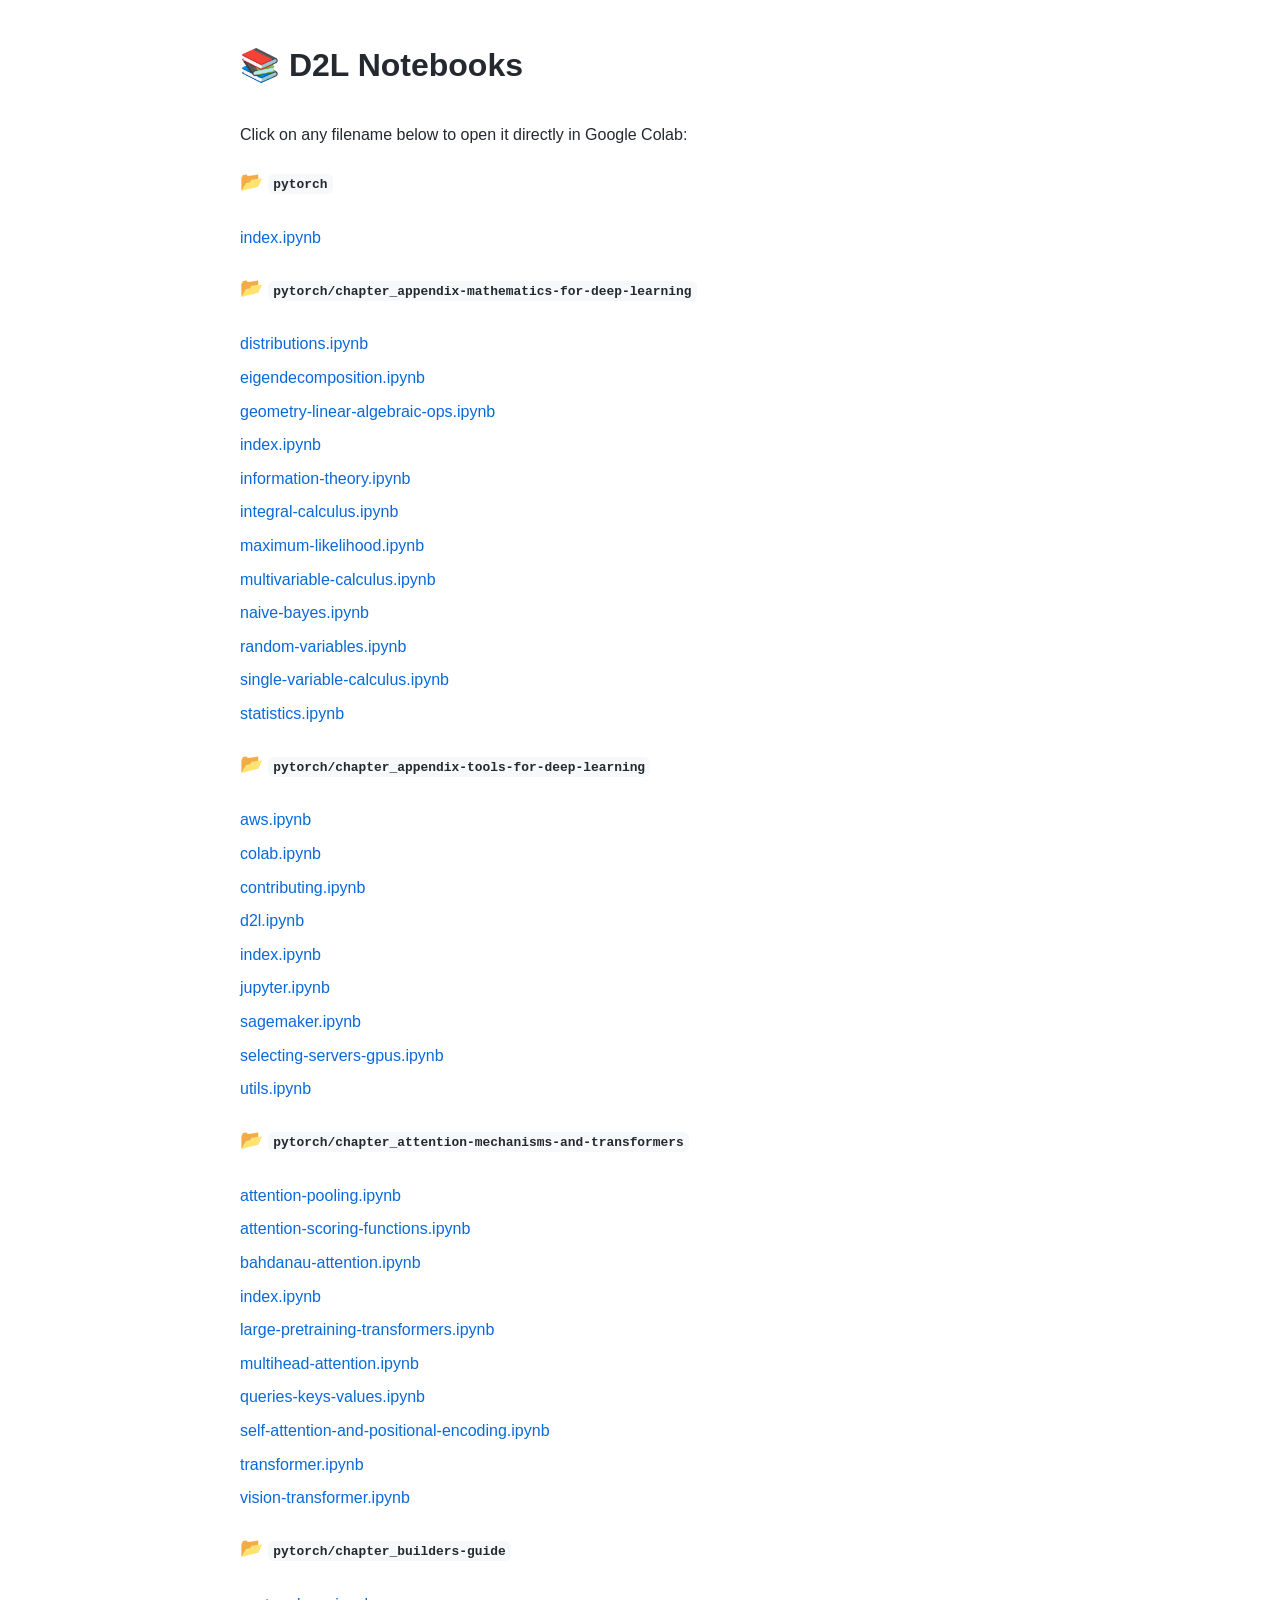
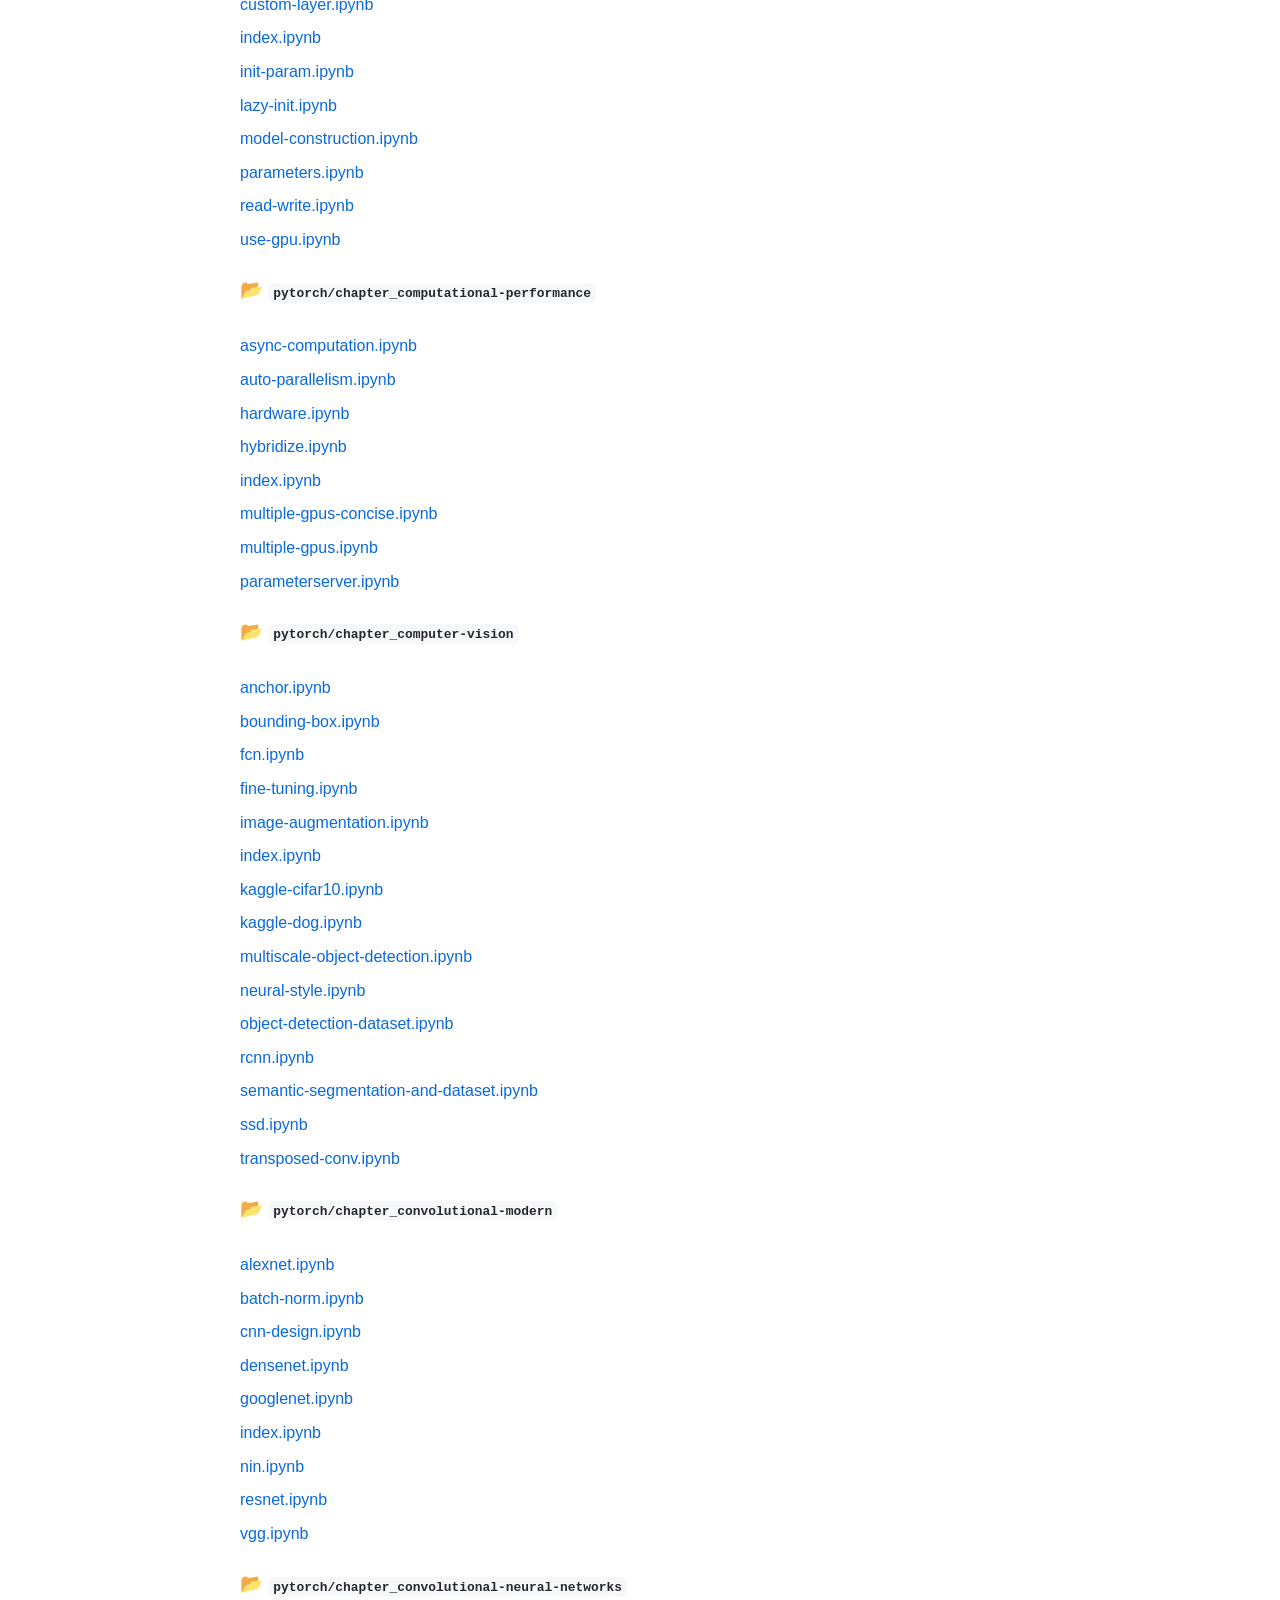
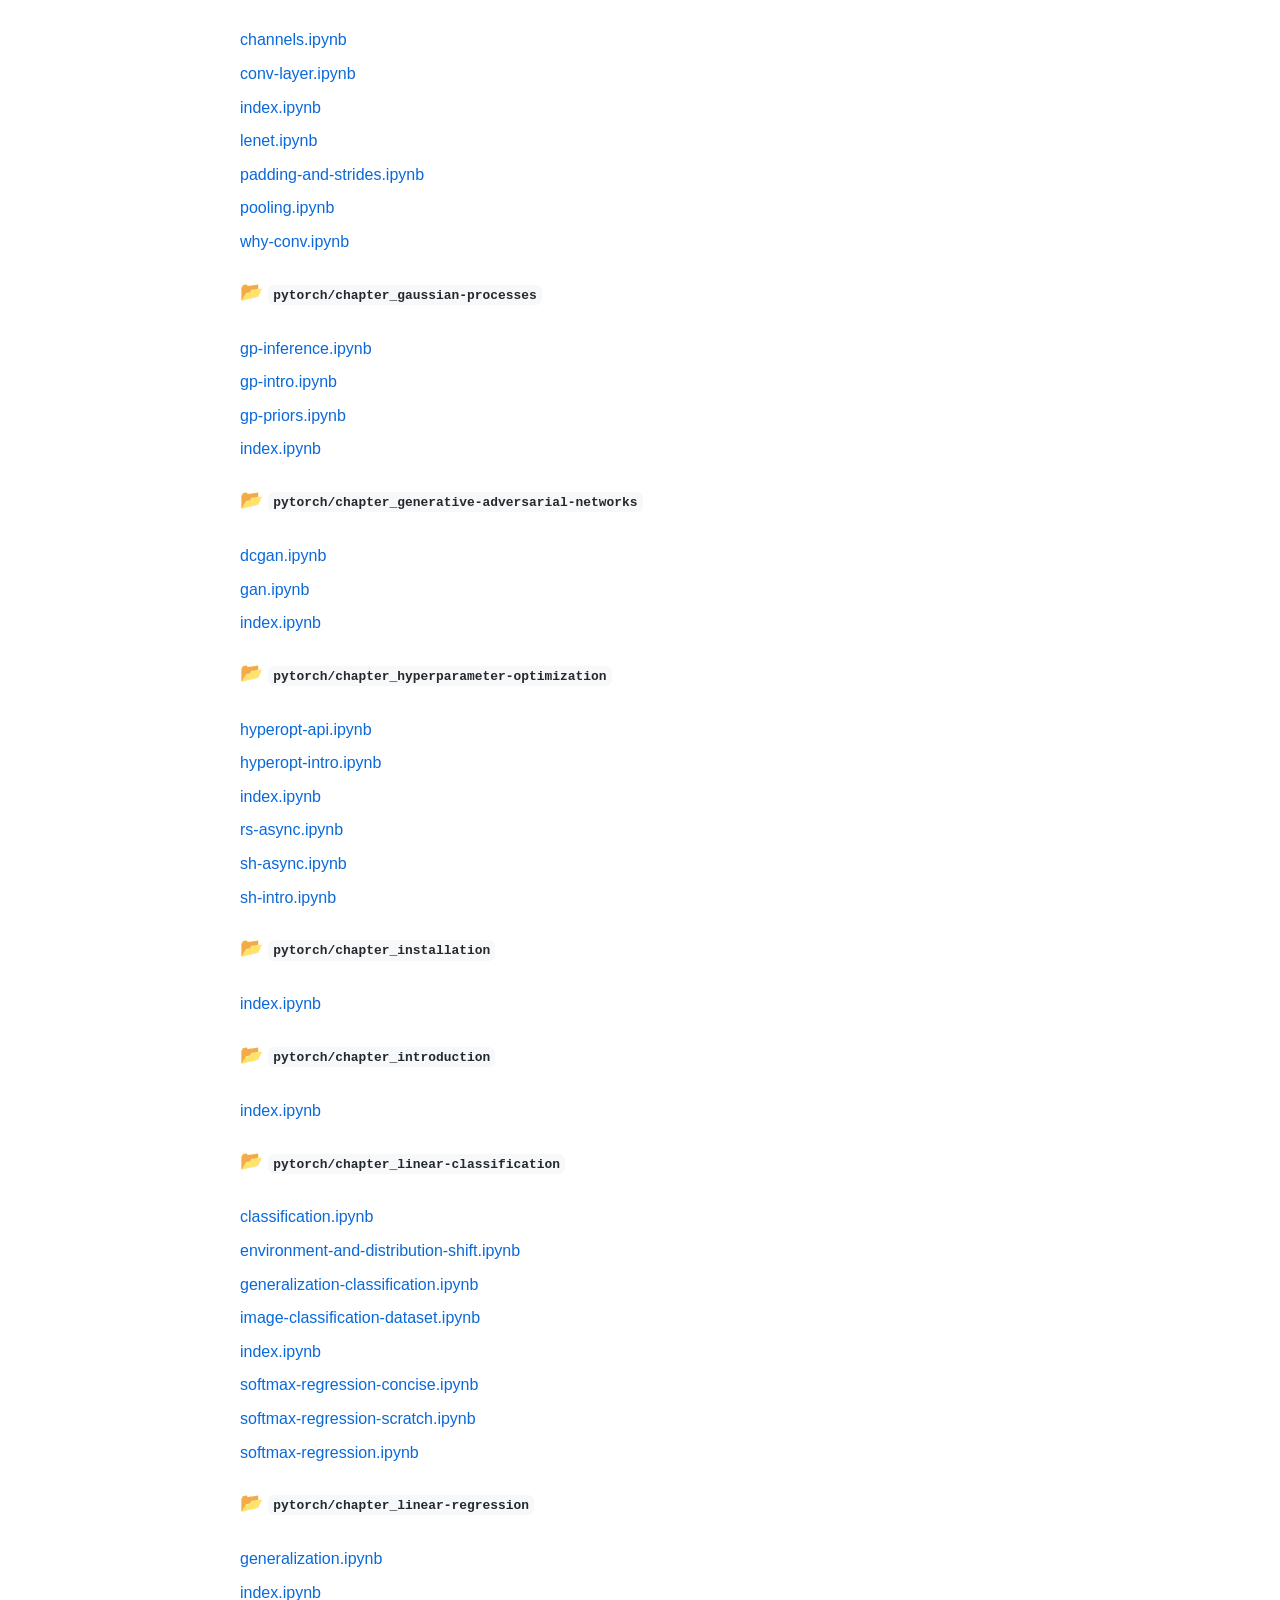
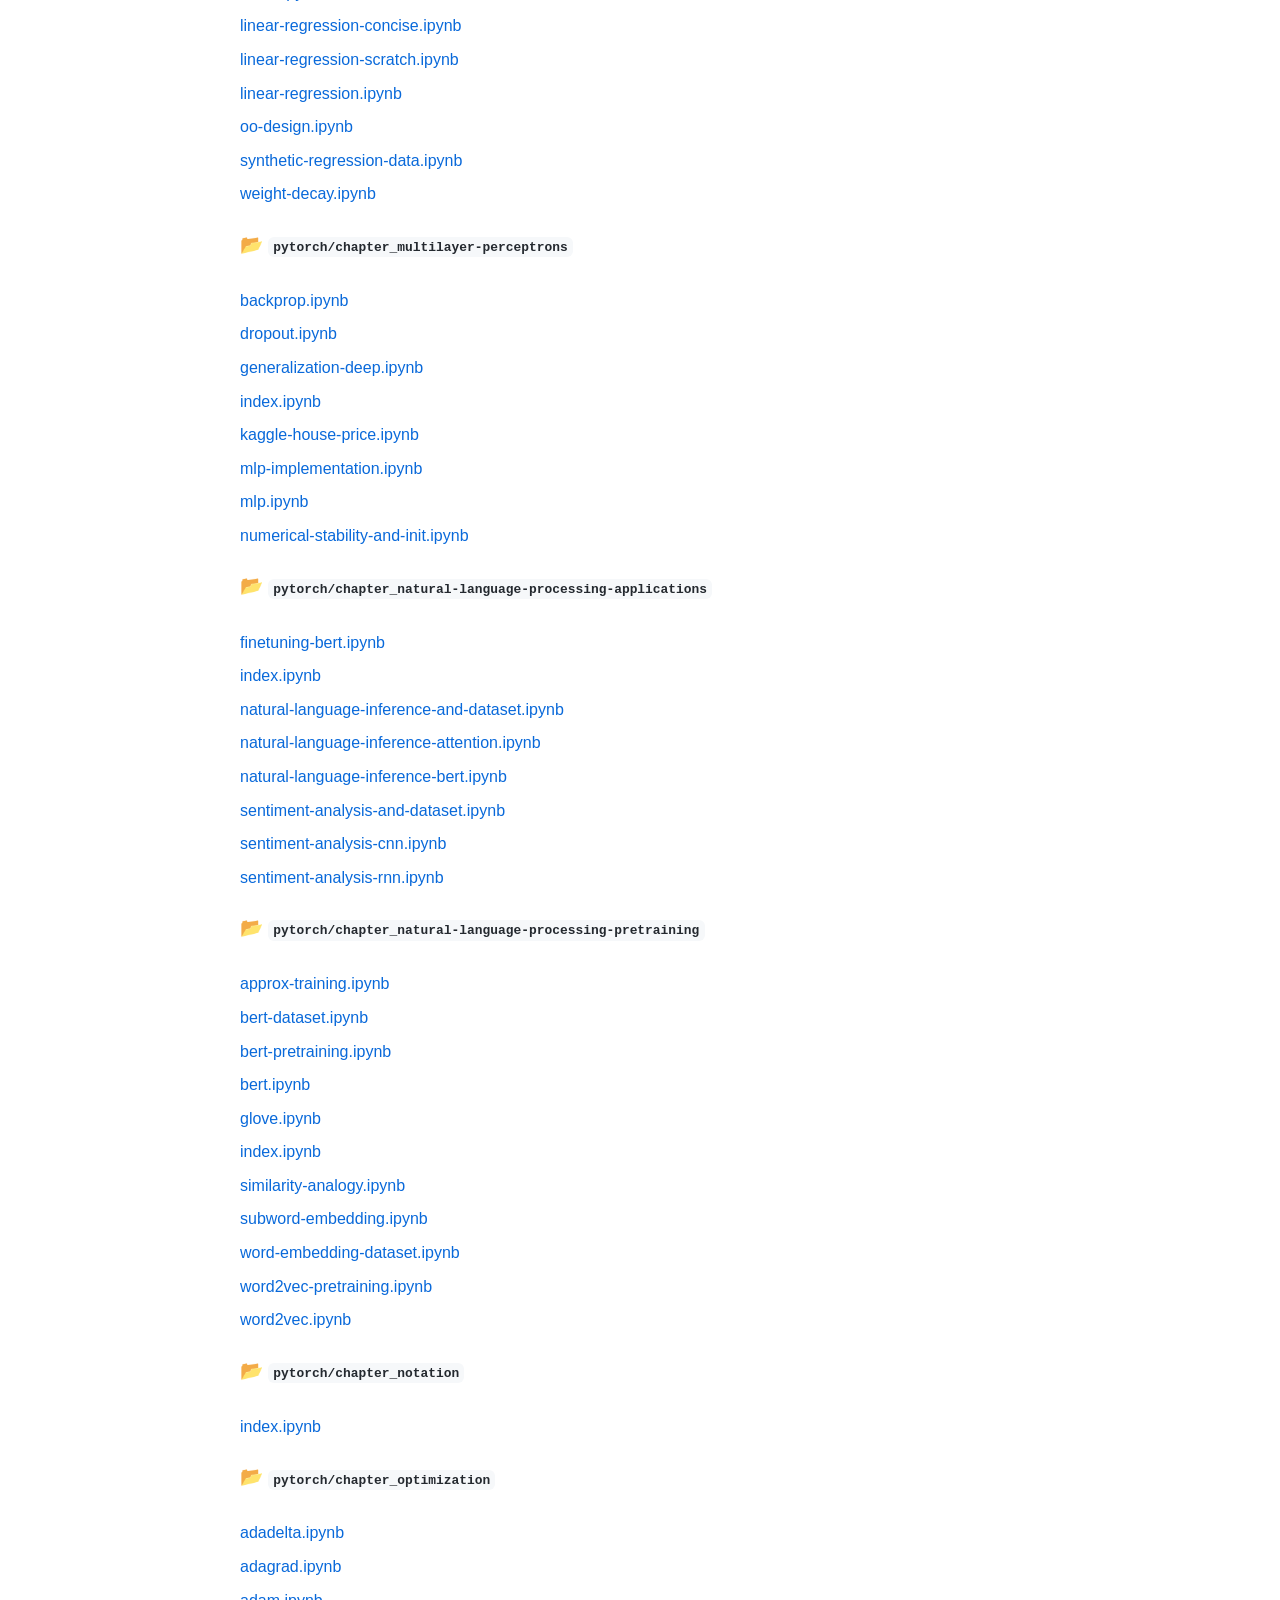
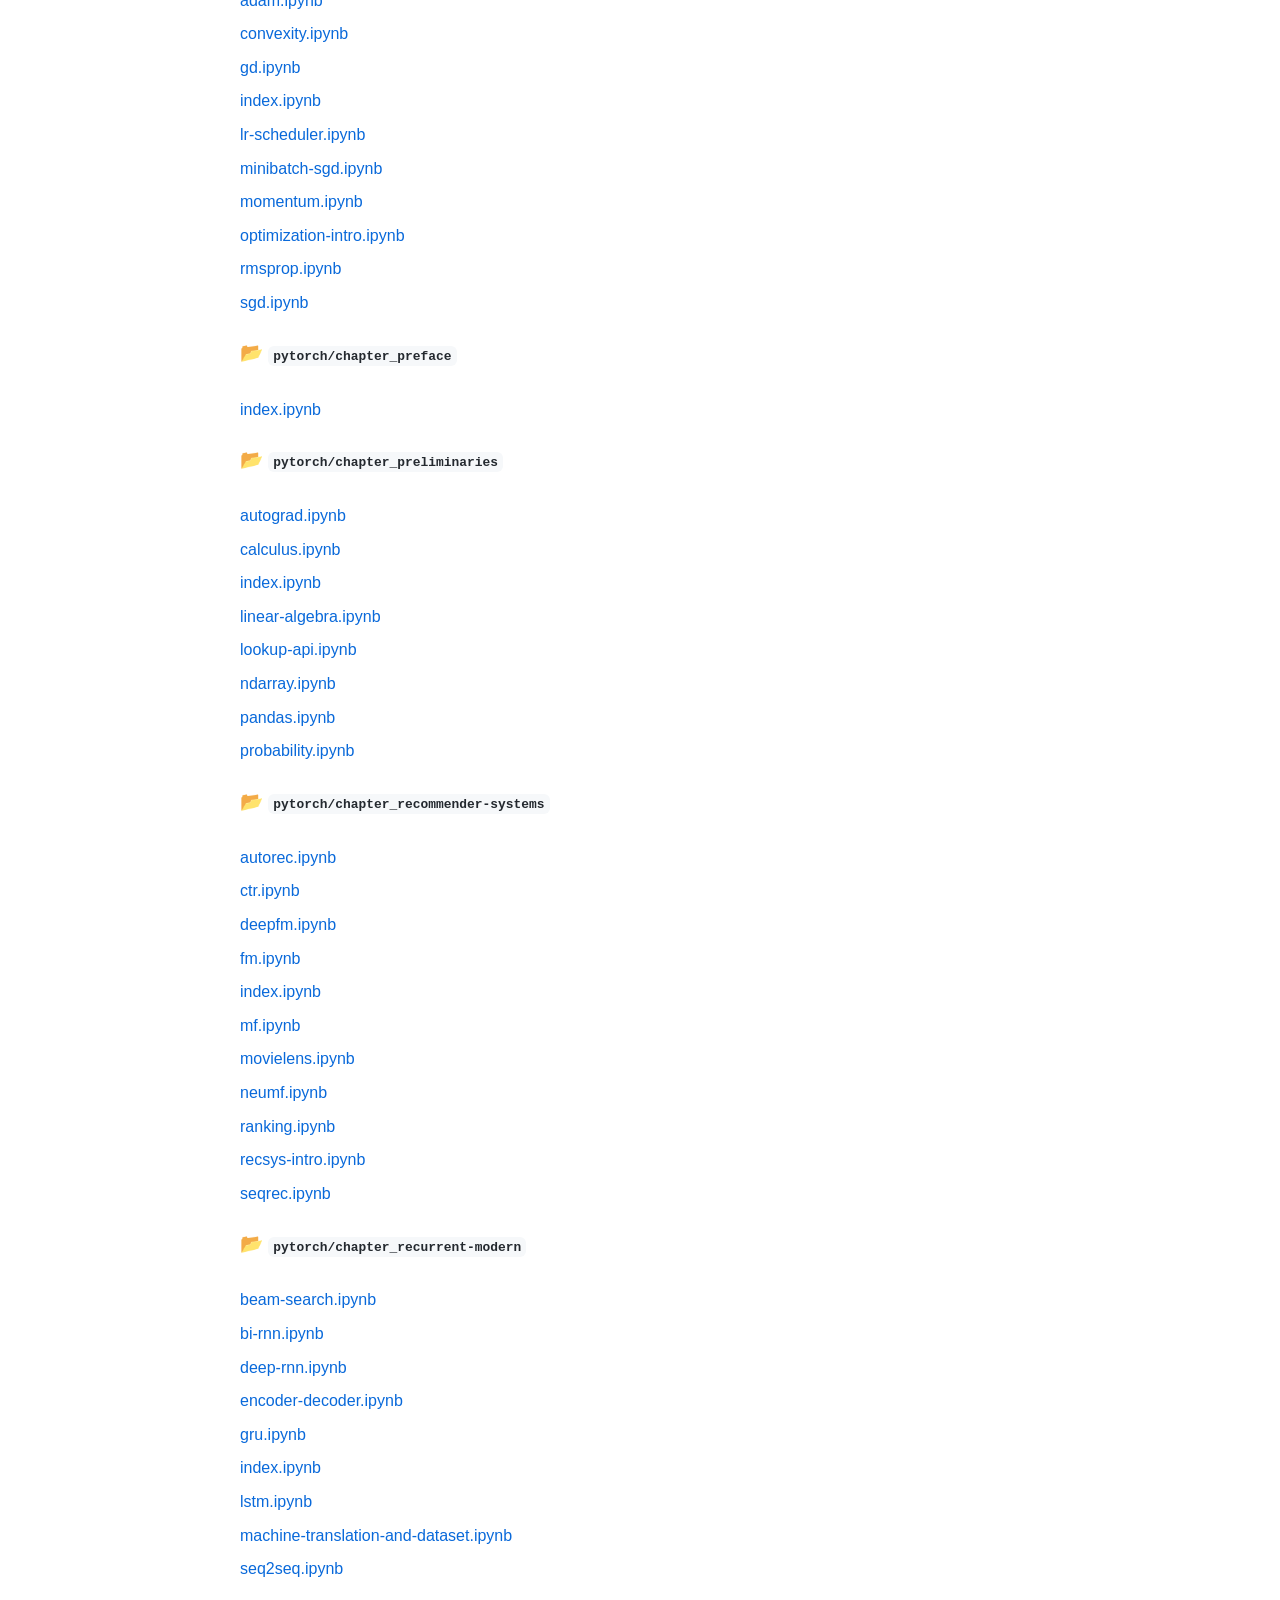
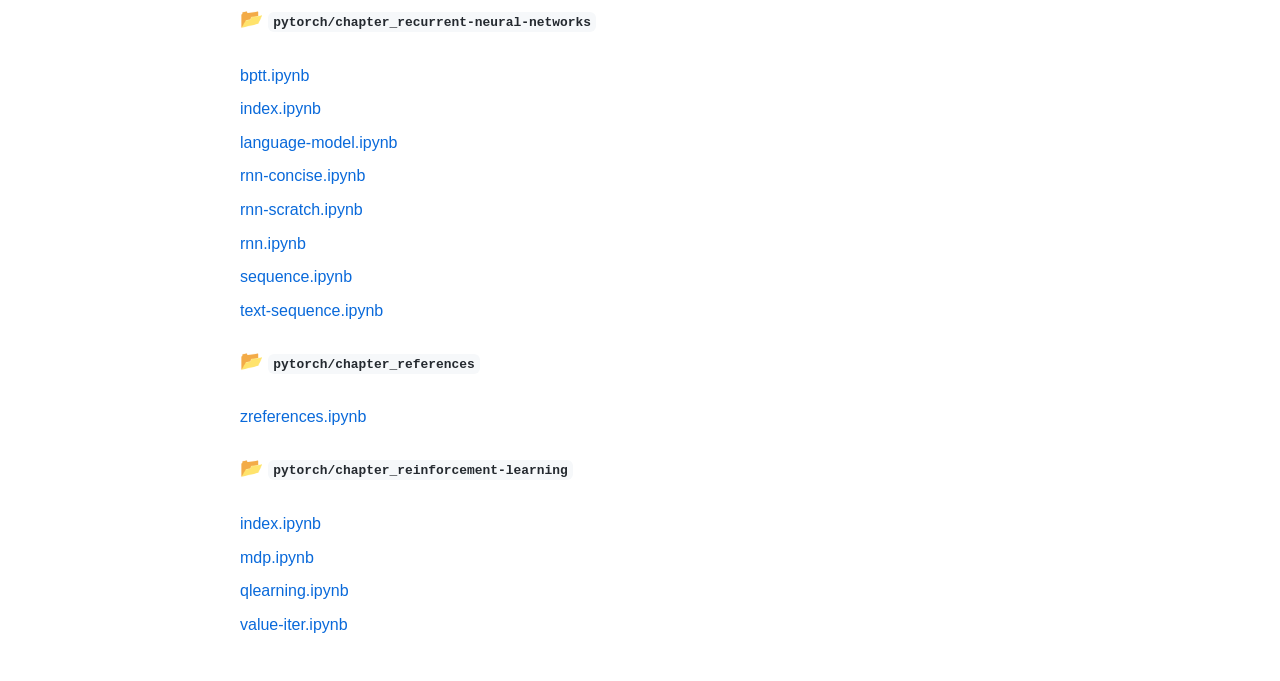
<file: code_workspace/d2l/index.html>
<!DOCTYPE html>
<html lang="en">
<head>
    <meta charset="utf-8">
    <meta name="viewport" content="width=device-width, initial-scale=1">
    <title>D2L Notebooks</title>
    <style>
        body { font-family: -apple-system, BlinkMacSystemFont, "Segoe UI", Helvetica, Arial, sans-serif; max-width: 800px; margin: 40px auto; padding: 0 20px; color: #24292f; line-height: 1.6; }
        a { color: #0969da; text-decoration: none; }
        a:hover { text-decoration: underline; }
        h1, h3 { border-bottom: 1px solid #hsla(210,18%,87%,1); padding-bottom: 0.3em; }
        ul { list-style-type: none; padding-left: 0; }
        li { padding: 0.25em 0; }
        code { background-color: #f6f8fa; padding: 0.2em 0.4em; border-radius: 6px; font-size: 85%; }
    </style>
</head>
<body>
    <h1>📚 D2L Notebooks</h1>
    <p>Click on any filename below to open it directly in Google Colab:</p>
<h3>📂 <code>pytorch</code></h3>
<ul>
<li><a href='https://colab.research.google.com/github/harshad-inarkar/ML_AI_Quiz/blob/main/code_workspace/d2l/pytorch/index.ipynb' target='_blank'>index.ipynb</a></li>
</ul>

<h3>📂 <code>pytorch/chapter_appendix-mathematics-for-deep-learning</code></h3>
<ul>
<li><a href='https://colab.research.google.com/github/harshad-inarkar/ML_AI_Quiz/blob/main/code_workspace/d2l/pytorch/chapter_appendix-mathematics-for-deep-learning/distributions.ipynb' target='_blank'>distributions.ipynb</a></li>
<li><a href='https://colab.research.google.com/github/harshad-inarkar/ML_AI_Quiz/blob/main/code_workspace/d2l/pytorch/chapter_appendix-mathematics-for-deep-learning/eigendecomposition.ipynb' target='_blank'>eigendecomposition.ipynb</a></li>
<li><a href='https://colab.research.google.com/github/harshad-inarkar/ML_AI_Quiz/blob/main/code_workspace/d2l/pytorch/chapter_appendix-mathematics-for-deep-learning/geometry-linear-algebraic-ops.ipynb' target='_blank'>geometry-linear-algebraic-ops.ipynb</a></li>
<li><a href='https://colab.research.google.com/github/harshad-inarkar/ML_AI_Quiz/blob/main/code_workspace/d2l/pytorch/chapter_appendix-mathematics-for-deep-learning/index.ipynb' target='_blank'>index.ipynb</a></li>
<li><a href='https://colab.research.google.com/github/harshad-inarkar/ML_AI_Quiz/blob/main/code_workspace/d2l/pytorch/chapter_appendix-mathematics-for-deep-learning/information-theory.ipynb' target='_blank'>information-theory.ipynb</a></li>
<li><a href='https://colab.research.google.com/github/harshad-inarkar/ML_AI_Quiz/blob/main/code_workspace/d2l/pytorch/chapter_appendix-mathematics-for-deep-learning/integral-calculus.ipynb' target='_blank'>integral-calculus.ipynb</a></li>
<li><a href='https://colab.research.google.com/github/harshad-inarkar/ML_AI_Quiz/blob/main/code_workspace/d2l/pytorch/chapter_appendix-mathematics-for-deep-learning/maximum-likelihood.ipynb' target='_blank'>maximum-likelihood.ipynb</a></li>
<li><a href='https://colab.research.google.com/github/harshad-inarkar/ML_AI_Quiz/blob/main/code_workspace/d2l/pytorch/chapter_appendix-mathematics-for-deep-learning/multivariable-calculus.ipynb' target='_blank'>multivariable-calculus.ipynb</a></li>
<li><a href='https://colab.research.google.com/github/harshad-inarkar/ML_AI_Quiz/blob/main/code_workspace/d2l/pytorch/chapter_appendix-mathematics-for-deep-learning/naive-bayes.ipynb' target='_blank'>naive-bayes.ipynb</a></li>
<li><a href='https://colab.research.google.com/github/harshad-inarkar/ML_AI_Quiz/blob/main/code_workspace/d2l/pytorch/chapter_appendix-mathematics-for-deep-learning/random-variables.ipynb' target='_blank'>random-variables.ipynb</a></li>
<li><a href='https://colab.research.google.com/github/harshad-inarkar/ML_AI_Quiz/blob/main/code_workspace/d2l/pytorch/chapter_appendix-mathematics-for-deep-learning/single-variable-calculus.ipynb' target='_blank'>single-variable-calculus.ipynb</a></li>
<li><a href='https://colab.research.google.com/github/harshad-inarkar/ML_AI_Quiz/blob/main/code_workspace/d2l/pytorch/chapter_appendix-mathematics-for-deep-learning/statistics.ipynb' target='_blank'>statistics.ipynb</a></li>
</ul>

<h3>📂 <code>pytorch/chapter_appendix-tools-for-deep-learning</code></h3>
<ul>
<li><a href='https://colab.research.google.com/github/harshad-inarkar/ML_AI_Quiz/blob/main/code_workspace/d2l/pytorch/chapter_appendix-tools-for-deep-learning/aws.ipynb' target='_blank'>aws.ipynb</a></li>
<li><a href='https://colab.research.google.com/github/harshad-inarkar/ML_AI_Quiz/blob/main/code_workspace/d2l/pytorch/chapter_appendix-tools-for-deep-learning/colab.ipynb' target='_blank'>colab.ipynb</a></li>
<li><a href='https://colab.research.google.com/github/harshad-inarkar/ML_AI_Quiz/blob/main/code_workspace/d2l/pytorch/chapter_appendix-tools-for-deep-learning/contributing.ipynb' target='_blank'>contributing.ipynb</a></li>
<li><a href='https://colab.research.google.com/github/harshad-inarkar/ML_AI_Quiz/blob/main/code_workspace/d2l/pytorch/chapter_appendix-tools-for-deep-learning/d2l.ipynb' target='_blank'>d2l.ipynb</a></li>
<li><a href='https://colab.research.google.com/github/harshad-inarkar/ML_AI_Quiz/blob/main/code_workspace/d2l/pytorch/chapter_appendix-tools-for-deep-learning/index.ipynb' target='_blank'>index.ipynb</a></li>
<li><a href='https://colab.research.google.com/github/harshad-inarkar/ML_AI_Quiz/blob/main/code_workspace/d2l/pytorch/chapter_appendix-tools-for-deep-learning/jupyter.ipynb' target='_blank'>jupyter.ipynb</a></li>
<li><a href='https://colab.research.google.com/github/harshad-inarkar/ML_AI_Quiz/blob/main/code_workspace/d2l/pytorch/chapter_appendix-tools-for-deep-learning/sagemaker.ipynb' target='_blank'>sagemaker.ipynb</a></li>
<li><a href='https://colab.research.google.com/github/harshad-inarkar/ML_AI_Quiz/blob/main/code_workspace/d2l/pytorch/chapter_appendix-tools-for-deep-learning/selecting-servers-gpus.ipynb' target='_blank'>selecting-servers-gpus.ipynb</a></li>
<li><a href='https://colab.research.google.com/github/harshad-inarkar/ML_AI_Quiz/blob/main/code_workspace/d2l/pytorch/chapter_appendix-tools-for-deep-learning/utils.ipynb' target='_blank'>utils.ipynb</a></li>
</ul>

<h3>📂 <code>pytorch/chapter_attention-mechanisms-and-transformers</code></h3>
<ul>
<li><a href='https://colab.research.google.com/github/harshad-inarkar/ML_AI_Quiz/blob/main/code_workspace/d2l/pytorch/chapter_attention-mechanisms-and-transformers/attention-pooling.ipynb' target='_blank'>attention-pooling.ipynb</a></li>
<li><a href='https://colab.research.google.com/github/harshad-inarkar/ML_AI_Quiz/blob/main/code_workspace/d2l/pytorch/chapter_attention-mechanisms-and-transformers/attention-scoring-functions.ipynb' target='_blank'>attention-scoring-functions.ipynb</a></li>
<li><a href='https://colab.research.google.com/github/harshad-inarkar/ML_AI_Quiz/blob/main/code_workspace/d2l/pytorch/chapter_attention-mechanisms-and-transformers/bahdanau-attention.ipynb' target='_blank'>bahdanau-attention.ipynb</a></li>
<li><a href='https://colab.research.google.com/github/harshad-inarkar/ML_AI_Quiz/blob/main/code_workspace/d2l/pytorch/chapter_attention-mechanisms-and-transformers/index.ipynb' target='_blank'>index.ipynb</a></li>
<li><a href='https://colab.research.google.com/github/harshad-inarkar/ML_AI_Quiz/blob/main/code_workspace/d2l/pytorch/chapter_attention-mechanisms-and-transformers/large-pretraining-transformers.ipynb' target='_blank'>large-pretraining-transformers.ipynb</a></li>
<li><a href='https://colab.research.google.com/github/harshad-inarkar/ML_AI_Quiz/blob/main/code_workspace/d2l/pytorch/chapter_attention-mechanisms-and-transformers/multihead-attention.ipynb' target='_blank'>multihead-attention.ipynb</a></li>
<li><a href='https://colab.research.google.com/github/harshad-inarkar/ML_AI_Quiz/blob/main/code_workspace/d2l/pytorch/chapter_attention-mechanisms-and-transformers/queries-keys-values.ipynb' target='_blank'>queries-keys-values.ipynb</a></li>
<li><a href='https://colab.research.google.com/github/harshad-inarkar/ML_AI_Quiz/blob/main/code_workspace/d2l/pytorch/chapter_attention-mechanisms-and-transformers/self-attention-and-positional-encoding.ipynb' target='_blank'>self-attention-and-positional-encoding.ipynb</a></li>
<li><a href='https://colab.research.google.com/github/harshad-inarkar/ML_AI_Quiz/blob/main/code_workspace/d2l/pytorch/chapter_attention-mechanisms-and-transformers/transformer.ipynb' target='_blank'>transformer.ipynb</a></li>
<li><a href='https://colab.research.google.com/github/harshad-inarkar/ML_AI_Quiz/blob/main/code_workspace/d2l/pytorch/chapter_attention-mechanisms-and-transformers/vision-transformer.ipynb' target='_blank'>vision-transformer.ipynb</a></li>
</ul>

<h3>📂 <code>pytorch/chapter_builders-guide</code></h3>
<ul>
<li><a href='https://colab.research.google.com/github/harshad-inarkar/ML_AI_Quiz/blob/main/code_workspace/d2l/pytorch/chapter_builders-guide/custom-layer.ipynb' target='_blank'>custom-layer.ipynb</a></li>
<li><a href='https://colab.research.google.com/github/harshad-inarkar/ML_AI_Quiz/blob/main/code_workspace/d2l/pytorch/chapter_builders-guide/index.ipynb' target='_blank'>index.ipynb</a></li>
<li><a href='https://colab.research.google.com/github/harshad-inarkar/ML_AI_Quiz/blob/main/code_workspace/d2l/pytorch/chapter_builders-guide/init-param.ipynb' target='_blank'>init-param.ipynb</a></li>
<li><a href='https://colab.research.google.com/github/harshad-inarkar/ML_AI_Quiz/blob/main/code_workspace/d2l/pytorch/chapter_builders-guide/lazy-init.ipynb' target='_blank'>lazy-init.ipynb</a></li>
<li><a href='https://colab.research.google.com/github/harshad-inarkar/ML_AI_Quiz/blob/main/code_workspace/d2l/pytorch/chapter_builders-guide/model-construction.ipynb' target='_blank'>model-construction.ipynb</a></li>
<li><a href='https://colab.research.google.com/github/harshad-inarkar/ML_AI_Quiz/blob/main/code_workspace/d2l/pytorch/chapter_builders-guide/parameters.ipynb' target='_blank'>parameters.ipynb</a></li>
<li><a href='https://colab.research.google.com/github/harshad-inarkar/ML_AI_Quiz/blob/main/code_workspace/d2l/pytorch/chapter_builders-guide/read-write.ipynb' target='_blank'>read-write.ipynb</a></li>
<li><a href='https://colab.research.google.com/github/harshad-inarkar/ML_AI_Quiz/blob/main/code_workspace/d2l/pytorch/chapter_builders-guide/use-gpu.ipynb' target='_blank'>use-gpu.ipynb</a></li>
</ul>

<h3>📂 <code>pytorch/chapter_computational-performance</code></h3>
<ul>
<li><a href='https://colab.research.google.com/github/harshad-inarkar/ML_AI_Quiz/blob/main/code_workspace/d2l/pytorch/chapter_computational-performance/async-computation.ipynb' target='_blank'>async-computation.ipynb</a></li>
<li><a href='https://colab.research.google.com/github/harshad-inarkar/ML_AI_Quiz/blob/main/code_workspace/d2l/pytorch/chapter_computational-performance/auto-parallelism.ipynb' target='_blank'>auto-parallelism.ipynb</a></li>
<li><a href='https://colab.research.google.com/github/harshad-inarkar/ML_AI_Quiz/blob/main/code_workspace/d2l/pytorch/chapter_computational-performance/hardware.ipynb' target='_blank'>hardware.ipynb</a></li>
<li><a href='https://colab.research.google.com/github/harshad-inarkar/ML_AI_Quiz/blob/main/code_workspace/d2l/pytorch/chapter_computational-performance/hybridize.ipynb' target='_blank'>hybridize.ipynb</a></li>
<li><a href='https://colab.research.google.com/github/harshad-inarkar/ML_AI_Quiz/blob/main/code_workspace/d2l/pytorch/chapter_computational-performance/index.ipynb' target='_blank'>index.ipynb</a></li>
<li><a href='https://colab.research.google.com/github/harshad-inarkar/ML_AI_Quiz/blob/main/code_workspace/d2l/pytorch/chapter_computational-performance/multiple-gpus-concise.ipynb' target='_blank'>multiple-gpus-concise.ipynb</a></li>
<li><a href='https://colab.research.google.com/github/harshad-inarkar/ML_AI_Quiz/blob/main/code_workspace/d2l/pytorch/chapter_computational-performance/multiple-gpus.ipynb' target='_blank'>multiple-gpus.ipynb</a></li>
<li><a href='https://colab.research.google.com/github/harshad-inarkar/ML_AI_Quiz/blob/main/code_workspace/d2l/pytorch/chapter_computational-performance/parameterserver.ipynb' target='_blank'>parameterserver.ipynb</a></li>
</ul>

<h3>📂 <code>pytorch/chapter_computer-vision</code></h3>
<ul>
<li><a href='https://colab.research.google.com/github/harshad-inarkar/ML_AI_Quiz/blob/main/code_workspace/d2l/pytorch/chapter_computer-vision/anchor.ipynb' target='_blank'>anchor.ipynb</a></li>
<li><a href='https://colab.research.google.com/github/harshad-inarkar/ML_AI_Quiz/blob/main/code_workspace/d2l/pytorch/chapter_computer-vision/bounding-box.ipynb' target='_blank'>bounding-box.ipynb</a></li>
<li><a href='https://colab.research.google.com/github/harshad-inarkar/ML_AI_Quiz/blob/main/code_workspace/d2l/pytorch/chapter_computer-vision/fcn.ipynb' target='_blank'>fcn.ipynb</a></li>
<li><a href='https://colab.research.google.com/github/harshad-inarkar/ML_AI_Quiz/blob/main/code_workspace/d2l/pytorch/chapter_computer-vision/fine-tuning.ipynb' target='_blank'>fine-tuning.ipynb</a></li>
<li><a href='https://colab.research.google.com/github/harshad-inarkar/ML_AI_Quiz/blob/main/code_workspace/d2l/pytorch/chapter_computer-vision/image-augmentation.ipynb' target='_blank'>image-augmentation.ipynb</a></li>
<li><a href='https://colab.research.google.com/github/harshad-inarkar/ML_AI_Quiz/blob/main/code_workspace/d2l/pytorch/chapter_computer-vision/index.ipynb' target='_blank'>index.ipynb</a></li>
<li><a href='https://colab.research.google.com/github/harshad-inarkar/ML_AI_Quiz/blob/main/code_workspace/d2l/pytorch/chapter_computer-vision/kaggle-cifar10.ipynb' target='_blank'>kaggle-cifar10.ipynb</a></li>
<li><a href='https://colab.research.google.com/github/harshad-inarkar/ML_AI_Quiz/blob/main/code_workspace/d2l/pytorch/chapter_computer-vision/kaggle-dog.ipynb' target='_blank'>kaggle-dog.ipynb</a></li>
<li><a href='https://colab.research.google.com/github/harshad-inarkar/ML_AI_Quiz/blob/main/code_workspace/d2l/pytorch/chapter_computer-vision/multiscale-object-detection.ipynb' target='_blank'>multiscale-object-detection.ipynb</a></li>
<li><a href='https://colab.research.google.com/github/harshad-inarkar/ML_AI_Quiz/blob/main/code_workspace/d2l/pytorch/chapter_computer-vision/neural-style.ipynb' target='_blank'>neural-style.ipynb</a></li>
<li><a href='https://colab.research.google.com/github/harshad-inarkar/ML_AI_Quiz/blob/main/code_workspace/d2l/pytorch/chapter_computer-vision/object-detection-dataset.ipynb' target='_blank'>object-detection-dataset.ipynb</a></li>
<li><a href='https://colab.research.google.com/github/harshad-inarkar/ML_AI_Quiz/blob/main/code_workspace/d2l/pytorch/chapter_computer-vision/rcnn.ipynb' target='_blank'>rcnn.ipynb</a></li>
<li><a href='https://colab.research.google.com/github/harshad-inarkar/ML_AI_Quiz/blob/main/code_workspace/d2l/pytorch/chapter_computer-vision/semantic-segmentation-and-dataset.ipynb' target='_blank'>semantic-segmentation-and-dataset.ipynb</a></li>
<li><a href='https://colab.research.google.com/github/harshad-inarkar/ML_AI_Quiz/blob/main/code_workspace/d2l/pytorch/chapter_computer-vision/ssd.ipynb' target='_blank'>ssd.ipynb</a></li>
<li><a href='https://colab.research.google.com/github/harshad-inarkar/ML_AI_Quiz/blob/main/code_workspace/d2l/pytorch/chapter_computer-vision/transposed-conv.ipynb' target='_blank'>transposed-conv.ipynb</a></li>
</ul>

<h3>📂 <code>pytorch/chapter_convolutional-modern</code></h3>
<ul>
<li><a href='https://colab.research.google.com/github/harshad-inarkar/ML_AI_Quiz/blob/main/code_workspace/d2l/pytorch/chapter_convolutional-modern/alexnet.ipynb' target='_blank'>alexnet.ipynb</a></li>
<li><a href='https://colab.research.google.com/github/harshad-inarkar/ML_AI_Quiz/blob/main/code_workspace/d2l/pytorch/chapter_convolutional-modern/batch-norm.ipynb' target='_blank'>batch-norm.ipynb</a></li>
<li><a href='https://colab.research.google.com/github/harshad-inarkar/ML_AI_Quiz/blob/main/code_workspace/d2l/pytorch/chapter_convolutional-modern/cnn-design.ipynb' target='_blank'>cnn-design.ipynb</a></li>
<li><a href='https://colab.research.google.com/github/harshad-inarkar/ML_AI_Quiz/blob/main/code_workspace/d2l/pytorch/chapter_convolutional-modern/densenet.ipynb' target='_blank'>densenet.ipynb</a></li>
<li><a href='https://colab.research.google.com/github/harshad-inarkar/ML_AI_Quiz/blob/main/code_workspace/d2l/pytorch/chapter_convolutional-modern/googlenet.ipynb' target='_blank'>googlenet.ipynb</a></li>
<li><a href='https://colab.research.google.com/github/harshad-inarkar/ML_AI_Quiz/blob/main/code_workspace/d2l/pytorch/chapter_convolutional-modern/index.ipynb' target='_blank'>index.ipynb</a></li>
<li><a href='https://colab.research.google.com/github/harshad-inarkar/ML_AI_Quiz/blob/main/code_workspace/d2l/pytorch/chapter_convolutional-modern/nin.ipynb' target='_blank'>nin.ipynb</a></li>
<li><a href='https://colab.research.google.com/github/harshad-inarkar/ML_AI_Quiz/blob/main/code_workspace/d2l/pytorch/chapter_convolutional-modern/resnet.ipynb' target='_blank'>resnet.ipynb</a></li>
<li><a href='https://colab.research.google.com/github/harshad-inarkar/ML_AI_Quiz/blob/main/code_workspace/d2l/pytorch/chapter_convolutional-modern/vgg.ipynb' target='_blank'>vgg.ipynb</a></li>
</ul>

<h3>📂 <code>pytorch/chapter_convolutional-neural-networks</code></h3>
<ul>
<li><a href='https://colab.research.google.com/github/harshad-inarkar/ML_AI_Quiz/blob/main/code_workspace/d2l/pytorch/chapter_convolutional-neural-networks/channels.ipynb' target='_blank'>channels.ipynb</a></li>
<li><a href='https://colab.research.google.com/github/harshad-inarkar/ML_AI_Quiz/blob/main/code_workspace/d2l/pytorch/chapter_convolutional-neural-networks/conv-layer.ipynb' target='_blank'>conv-layer.ipynb</a></li>
<li><a href='https://colab.research.google.com/github/harshad-inarkar/ML_AI_Quiz/blob/main/code_workspace/d2l/pytorch/chapter_convolutional-neural-networks/index.ipynb' target='_blank'>index.ipynb</a></li>
<li><a href='https://colab.research.google.com/github/harshad-inarkar/ML_AI_Quiz/blob/main/code_workspace/d2l/pytorch/chapter_convolutional-neural-networks/lenet.ipynb' target='_blank'>lenet.ipynb</a></li>
<li><a href='https://colab.research.google.com/github/harshad-inarkar/ML_AI_Quiz/blob/main/code_workspace/d2l/pytorch/chapter_convolutional-neural-networks/padding-and-strides.ipynb' target='_blank'>padding-and-strides.ipynb</a></li>
<li><a href='https://colab.research.google.com/github/harshad-inarkar/ML_AI_Quiz/blob/main/code_workspace/d2l/pytorch/chapter_convolutional-neural-networks/pooling.ipynb' target='_blank'>pooling.ipynb</a></li>
<li><a href='https://colab.research.google.com/github/harshad-inarkar/ML_AI_Quiz/blob/main/code_workspace/d2l/pytorch/chapter_convolutional-neural-networks/why-conv.ipynb' target='_blank'>why-conv.ipynb</a></li>
</ul>

<h3>📂 <code>pytorch/chapter_gaussian-processes</code></h3>
<ul>
<li><a href='https://colab.research.google.com/github/harshad-inarkar/ML_AI_Quiz/blob/main/code_workspace/d2l/pytorch/chapter_gaussian-processes/gp-inference.ipynb' target='_blank'>gp-inference.ipynb</a></li>
<li><a href='https://colab.research.google.com/github/harshad-inarkar/ML_AI_Quiz/blob/main/code_workspace/d2l/pytorch/chapter_gaussian-processes/gp-intro.ipynb' target='_blank'>gp-intro.ipynb</a></li>
<li><a href='https://colab.research.google.com/github/harshad-inarkar/ML_AI_Quiz/blob/main/code_workspace/d2l/pytorch/chapter_gaussian-processes/gp-priors.ipynb' target='_blank'>gp-priors.ipynb</a></li>
<li><a href='https://colab.research.google.com/github/harshad-inarkar/ML_AI_Quiz/blob/main/code_workspace/d2l/pytorch/chapter_gaussian-processes/index.ipynb' target='_blank'>index.ipynb</a></li>
</ul>

<h3>📂 <code>pytorch/chapter_generative-adversarial-networks</code></h3>
<ul>
<li><a href='https://colab.research.google.com/github/harshad-inarkar/ML_AI_Quiz/blob/main/code_workspace/d2l/pytorch/chapter_generative-adversarial-networks/dcgan.ipynb' target='_blank'>dcgan.ipynb</a></li>
<li><a href='https://colab.research.google.com/github/harshad-inarkar/ML_AI_Quiz/blob/main/code_workspace/d2l/pytorch/chapter_generative-adversarial-networks/gan.ipynb' target='_blank'>gan.ipynb</a></li>
<li><a href='https://colab.research.google.com/github/harshad-inarkar/ML_AI_Quiz/blob/main/code_workspace/d2l/pytorch/chapter_generative-adversarial-networks/index.ipynb' target='_blank'>index.ipynb</a></li>
</ul>

<h3>📂 <code>pytorch/chapter_hyperparameter-optimization</code></h3>
<ul>
<li><a href='https://colab.research.google.com/github/harshad-inarkar/ML_AI_Quiz/blob/main/code_workspace/d2l/pytorch/chapter_hyperparameter-optimization/hyperopt-api.ipynb' target='_blank'>hyperopt-api.ipynb</a></li>
<li><a href='https://colab.research.google.com/github/harshad-inarkar/ML_AI_Quiz/blob/main/code_workspace/d2l/pytorch/chapter_hyperparameter-optimization/hyperopt-intro.ipynb' target='_blank'>hyperopt-intro.ipynb</a></li>
<li><a href='https://colab.research.google.com/github/harshad-inarkar/ML_AI_Quiz/blob/main/code_workspace/d2l/pytorch/chapter_hyperparameter-optimization/index.ipynb' target='_blank'>index.ipynb</a></li>
<li><a href='https://colab.research.google.com/github/harshad-inarkar/ML_AI_Quiz/blob/main/code_workspace/d2l/pytorch/chapter_hyperparameter-optimization/rs-async.ipynb' target='_blank'>rs-async.ipynb</a></li>
<li><a href='https://colab.research.google.com/github/harshad-inarkar/ML_AI_Quiz/blob/main/code_workspace/d2l/pytorch/chapter_hyperparameter-optimization/sh-async.ipynb' target='_blank'>sh-async.ipynb</a></li>
<li><a href='https://colab.research.google.com/github/harshad-inarkar/ML_AI_Quiz/blob/main/code_workspace/d2l/pytorch/chapter_hyperparameter-optimization/sh-intro.ipynb' target='_blank'>sh-intro.ipynb</a></li>
</ul>

<h3>📂 <code>pytorch/chapter_installation</code></h3>
<ul>
<li><a href='https://colab.research.google.com/github/harshad-inarkar/ML_AI_Quiz/blob/main/code_workspace/d2l/pytorch/chapter_installation/index.ipynb' target='_blank'>index.ipynb</a></li>
</ul>

<h3>📂 <code>pytorch/chapter_introduction</code></h3>
<ul>
<li><a href='https://colab.research.google.com/github/harshad-inarkar/ML_AI_Quiz/blob/main/code_workspace/d2l/pytorch/chapter_introduction/index.ipynb' target='_blank'>index.ipynb</a></li>
</ul>

<h3>📂 <code>pytorch/chapter_linear-classification</code></h3>
<ul>
<li><a href='https://colab.research.google.com/github/harshad-inarkar/ML_AI_Quiz/blob/main/code_workspace/d2l/pytorch/chapter_linear-classification/classification.ipynb' target='_blank'>classification.ipynb</a></li>
<li><a href='https://colab.research.google.com/github/harshad-inarkar/ML_AI_Quiz/blob/main/code_workspace/d2l/pytorch/chapter_linear-classification/environment-and-distribution-shift.ipynb' target='_blank'>environment-and-distribution-shift.ipynb</a></li>
<li><a href='https://colab.research.google.com/github/harshad-inarkar/ML_AI_Quiz/blob/main/code_workspace/d2l/pytorch/chapter_linear-classification/generalization-classification.ipynb' target='_blank'>generalization-classification.ipynb</a></li>
<li><a href='https://colab.research.google.com/github/harshad-inarkar/ML_AI_Quiz/blob/main/code_workspace/d2l/pytorch/chapter_linear-classification/image-classification-dataset.ipynb' target='_blank'>image-classification-dataset.ipynb</a></li>
<li><a href='https://colab.research.google.com/github/harshad-inarkar/ML_AI_Quiz/blob/main/code_workspace/d2l/pytorch/chapter_linear-classification/index.ipynb' target='_blank'>index.ipynb</a></li>
<li><a href='https://colab.research.google.com/github/harshad-inarkar/ML_AI_Quiz/blob/main/code_workspace/d2l/pytorch/chapter_linear-classification/softmax-regression-concise.ipynb' target='_blank'>softmax-regression-concise.ipynb</a></li>
<li><a href='https://colab.research.google.com/github/harshad-inarkar/ML_AI_Quiz/blob/main/code_workspace/d2l/pytorch/chapter_linear-classification/softmax-regression-scratch.ipynb' target='_blank'>softmax-regression-scratch.ipynb</a></li>
<li><a href='https://colab.research.google.com/github/harshad-inarkar/ML_AI_Quiz/blob/main/code_workspace/d2l/pytorch/chapter_linear-classification/softmax-regression.ipynb' target='_blank'>softmax-regression.ipynb</a></li>
</ul>

<h3>📂 <code>pytorch/chapter_linear-regression</code></h3>
<ul>
<li><a href='https://colab.research.google.com/github/harshad-inarkar/ML_AI_Quiz/blob/main/code_workspace/d2l/pytorch/chapter_linear-regression/generalization.ipynb' target='_blank'>generalization.ipynb</a></li>
<li><a href='https://colab.research.google.com/github/harshad-inarkar/ML_AI_Quiz/blob/main/code_workspace/d2l/pytorch/chapter_linear-regression/index.ipynb' target='_blank'>index.ipynb</a></li>
<li><a href='https://colab.research.google.com/github/harshad-inarkar/ML_AI_Quiz/blob/main/code_workspace/d2l/pytorch/chapter_linear-regression/linear-regression-concise.ipynb' target='_blank'>linear-regression-concise.ipynb</a></li>
<li><a href='https://colab.research.google.com/github/harshad-inarkar/ML_AI_Quiz/blob/main/code_workspace/d2l/pytorch/chapter_linear-regression/linear-regression-scratch.ipynb' target='_blank'>linear-regression-scratch.ipynb</a></li>
<li><a href='https://colab.research.google.com/github/harshad-inarkar/ML_AI_Quiz/blob/main/code_workspace/d2l/pytorch/chapter_linear-regression/linear-regression.ipynb' target='_blank'>linear-regression.ipynb</a></li>
<li><a href='https://colab.research.google.com/github/harshad-inarkar/ML_AI_Quiz/blob/main/code_workspace/d2l/pytorch/chapter_linear-regression/oo-design.ipynb' target='_blank'>oo-design.ipynb</a></li>
<li><a href='https://colab.research.google.com/github/harshad-inarkar/ML_AI_Quiz/blob/main/code_workspace/d2l/pytorch/chapter_linear-regression/synthetic-regression-data.ipynb' target='_blank'>synthetic-regression-data.ipynb</a></li>
<li><a href='https://colab.research.google.com/github/harshad-inarkar/ML_AI_Quiz/blob/main/code_workspace/d2l/pytorch/chapter_linear-regression/weight-decay.ipynb' target='_blank'>weight-decay.ipynb</a></li>
</ul>

<h3>📂 <code>pytorch/chapter_multilayer-perceptrons</code></h3>
<ul>
<li><a href='https://colab.research.google.com/github/harshad-inarkar/ML_AI_Quiz/blob/main/code_workspace/d2l/pytorch/chapter_multilayer-perceptrons/backprop.ipynb' target='_blank'>backprop.ipynb</a></li>
<li><a href='https://colab.research.google.com/github/harshad-inarkar/ML_AI_Quiz/blob/main/code_workspace/d2l/pytorch/chapter_multilayer-perceptrons/dropout.ipynb' target='_blank'>dropout.ipynb</a></li>
<li><a href='https://colab.research.google.com/github/harshad-inarkar/ML_AI_Quiz/blob/main/code_workspace/d2l/pytorch/chapter_multilayer-perceptrons/generalization-deep.ipynb' target='_blank'>generalization-deep.ipynb</a></li>
<li><a href='https://colab.research.google.com/github/harshad-inarkar/ML_AI_Quiz/blob/main/code_workspace/d2l/pytorch/chapter_multilayer-perceptrons/index.ipynb' target='_blank'>index.ipynb</a></li>
<li><a href='https://colab.research.google.com/github/harshad-inarkar/ML_AI_Quiz/blob/main/code_workspace/d2l/pytorch/chapter_multilayer-perceptrons/kaggle-house-price.ipynb' target='_blank'>kaggle-house-price.ipynb</a></li>
<li><a href='https://colab.research.google.com/github/harshad-inarkar/ML_AI_Quiz/blob/main/code_workspace/d2l/pytorch/chapter_multilayer-perceptrons/mlp-implementation.ipynb' target='_blank'>mlp-implementation.ipynb</a></li>
<li><a href='https://colab.research.google.com/github/harshad-inarkar/ML_AI_Quiz/blob/main/code_workspace/d2l/pytorch/chapter_multilayer-perceptrons/mlp.ipynb' target='_blank'>mlp.ipynb</a></li>
<li><a href='https://colab.research.google.com/github/harshad-inarkar/ML_AI_Quiz/blob/main/code_workspace/d2l/pytorch/chapter_multilayer-perceptrons/numerical-stability-and-init.ipynb' target='_blank'>numerical-stability-and-init.ipynb</a></li>
</ul>

<h3>📂 <code>pytorch/chapter_natural-language-processing-applications</code></h3>
<ul>
<li><a href='https://colab.research.google.com/github/harshad-inarkar/ML_AI_Quiz/blob/main/code_workspace/d2l/pytorch/chapter_natural-language-processing-applications/finetuning-bert.ipynb' target='_blank'>finetuning-bert.ipynb</a></li>
<li><a href='https://colab.research.google.com/github/harshad-inarkar/ML_AI_Quiz/blob/main/code_workspace/d2l/pytorch/chapter_natural-language-processing-applications/index.ipynb' target='_blank'>index.ipynb</a></li>
<li><a href='https://colab.research.google.com/github/harshad-inarkar/ML_AI_Quiz/blob/main/code_workspace/d2l/pytorch/chapter_natural-language-processing-applications/natural-language-inference-and-dataset.ipynb' target='_blank'>natural-language-inference-and-dataset.ipynb</a></li>
<li><a href='https://colab.research.google.com/github/harshad-inarkar/ML_AI_Quiz/blob/main/code_workspace/d2l/pytorch/chapter_natural-language-processing-applications/natural-language-inference-attention.ipynb' target='_blank'>natural-language-inference-attention.ipynb</a></li>
<li><a href='https://colab.research.google.com/github/harshad-inarkar/ML_AI_Quiz/blob/main/code_workspace/d2l/pytorch/chapter_natural-language-processing-applications/natural-language-inference-bert.ipynb' target='_blank'>natural-language-inference-bert.ipynb</a></li>
<li><a href='https://colab.research.google.com/github/harshad-inarkar/ML_AI_Quiz/blob/main/code_workspace/d2l/pytorch/chapter_natural-language-processing-applications/sentiment-analysis-and-dataset.ipynb' target='_blank'>sentiment-analysis-and-dataset.ipynb</a></li>
<li><a href='https://colab.research.google.com/github/harshad-inarkar/ML_AI_Quiz/blob/main/code_workspace/d2l/pytorch/chapter_natural-language-processing-applications/sentiment-analysis-cnn.ipynb' target='_blank'>sentiment-analysis-cnn.ipynb</a></li>
<li><a href='https://colab.research.google.com/github/harshad-inarkar/ML_AI_Quiz/blob/main/code_workspace/d2l/pytorch/chapter_natural-language-processing-applications/sentiment-analysis-rnn.ipynb' target='_blank'>sentiment-analysis-rnn.ipynb</a></li>
</ul>

<h3>📂 <code>pytorch/chapter_natural-language-processing-pretraining</code></h3>
<ul>
<li><a href='https://colab.research.google.com/github/harshad-inarkar/ML_AI_Quiz/blob/main/code_workspace/d2l/pytorch/chapter_natural-language-processing-pretraining/approx-training.ipynb' target='_blank'>approx-training.ipynb</a></li>
<li><a href='https://colab.research.google.com/github/harshad-inarkar/ML_AI_Quiz/blob/main/code_workspace/d2l/pytorch/chapter_natural-language-processing-pretraining/bert-dataset.ipynb' target='_blank'>bert-dataset.ipynb</a></li>
<li><a href='https://colab.research.google.com/github/harshad-inarkar/ML_AI_Quiz/blob/main/code_workspace/d2l/pytorch/chapter_natural-language-processing-pretraining/bert-pretraining.ipynb' target='_blank'>bert-pretraining.ipynb</a></li>
<li><a href='https://colab.research.google.com/github/harshad-inarkar/ML_AI_Quiz/blob/main/code_workspace/d2l/pytorch/chapter_natural-language-processing-pretraining/bert.ipynb' target='_blank'>bert.ipynb</a></li>
<li><a href='https://colab.research.google.com/github/harshad-inarkar/ML_AI_Quiz/blob/main/code_workspace/d2l/pytorch/chapter_natural-language-processing-pretraining/glove.ipynb' target='_blank'>glove.ipynb</a></li>
<li><a href='https://colab.research.google.com/github/harshad-inarkar/ML_AI_Quiz/blob/main/code_workspace/d2l/pytorch/chapter_natural-language-processing-pretraining/index.ipynb' target='_blank'>index.ipynb</a></li>
<li><a href='https://colab.research.google.com/github/harshad-inarkar/ML_AI_Quiz/blob/main/code_workspace/d2l/pytorch/chapter_natural-language-processing-pretraining/similarity-analogy.ipynb' target='_blank'>similarity-analogy.ipynb</a></li>
<li><a href='https://colab.research.google.com/github/harshad-inarkar/ML_AI_Quiz/blob/main/code_workspace/d2l/pytorch/chapter_natural-language-processing-pretraining/subword-embedding.ipynb' target='_blank'>subword-embedding.ipynb</a></li>
<li><a href='https://colab.research.google.com/github/harshad-inarkar/ML_AI_Quiz/blob/main/code_workspace/d2l/pytorch/chapter_natural-language-processing-pretraining/word-embedding-dataset.ipynb' target='_blank'>word-embedding-dataset.ipynb</a></li>
<li><a href='https://colab.research.google.com/github/harshad-inarkar/ML_AI_Quiz/blob/main/code_workspace/d2l/pytorch/chapter_natural-language-processing-pretraining/word2vec-pretraining.ipynb' target='_blank'>word2vec-pretraining.ipynb</a></li>
<li><a href='https://colab.research.google.com/github/harshad-inarkar/ML_AI_Quiz/blob/main/code_workspace/d2l/pytorch/chapter_natural-language-processing-pretraining/word2vec.ipynb' target='_blank'>word2vec.ipynb</a></li>
</ul>

<h3>📂 <code>pytorch/chapter_notation</code></h3>
<ul>
<li><a href='https://colab.research.google.com/github/harshad-inarkar/ML_AI_Quiz/blob/main/code_workspace/d2l/pytorch/chapter_notation/index.ipynb' target='_blank'>index.ipynb</a></li>
</ul>

<h3>📂 <code>pytorch/chapter_optimization</code></h3>
<ul>
<li><a href='https://colab.research.google.com/github/harshad-inarkar/ML_AI_Quiz/blob/main/code_workspace/d2l/pytorch/chapter_optimization/adadelta.ipynb' target='_blank'>adadelta.ipynb</a></li>
<li><a href='https://colab.research.google.com/github/harshad-inarkar/ML_AI_Quiz/blob/main/code_workspace/d2l/pytorch/chapter_optimization/adagrad.ipynb' target='_blank'>adagrad.ipynb</a></li>
<li><a href='https://colab.research.google.com/github/harshad-inarkar/ML_AI_Quiz/blob/main/code_workspace/d2l/pytorch/chapter_optimization/adam.ipynb' target='_blank'>adam.ipynb</a></li>
<li><a href='https://colab.research.google.com/github/harshad-inarkar/ML_AI_Quiz/blob/main/code_workspace/d2l/pytorch/chapter_optimization/convexity.ipynb' target='_blank'>convexity.ipynb</a></li>
<li><a href='https://colab.research.google.com/github/harshad-inarkar/ML_AI_Quiz/blob/main/code_workspace/d2l/pytorch/chapter_optimization/gd.ipynb' target='_blank'>gd.ipynb</a></li>
<li><a href='https://colab.research.google.com/github/harshad-inarkar/ML_AI_Quiz/blob/main/code_workspace/d2l/pytorch/chapter_optimization/index.ipynb' target='_blank'>index.ipynb</a></li>
<li><a href='https://colab.research.google.com/github/harshad-inarkar/ML_AI_Quiz/blob/main/code_workspace/d2l/pytorch/chapter_optimization/lr-scheduler.ipynb' target='_blank'>lr-scheduler.ipynb</a></li>
<li><a href='https://colab.research.google.com/github/harshad-inarkar/ML_AI_Quiz/blob/main/code_workspace/d2l/pytorch/chapter_optimization/minibatch-sgd.ipynb' target='_blank'>minibatch-sgd.ipynb</a></li>
<li><a href='https://colab.research.google.com/github/harshad-inarkar/ML_AI_Quiz/blob/main/code_workspace/d2l/pytorch/chapter_optimization/momentum.ipynb' target='_blank'>momentum.ipynb</a></li>
<li><a href='https://colab.research.google.com/github/harshad-inarkar/ML_AI_Quiz/blob/main/code_workspace/d2l/pytorch/chapter_optimization/optimization-intro.ipynb' target='_blank'>optimization-intro.ipynb</a></li>
<li><a href='https://colab.research.google.com/github/harshad-inarkar/ML_AI_Quiz/blob/main/code_workspace/d2l/pytorch/chapter_optimization/rmsprop.ipynb' target='_blank'>rmsprop.ipynb</a></li>
<li><a href='https://colab.research.google.com/github/harshad-inarkar/ML_AI_Quiz/blob/main/code_workspace/d2l/pytorch/chapter_optimization/sgd.ipynb' target='_blank'>sgd.ipynb</a></li>
</ul>

<h3>📂 <code>pytorch/chapter_preface</code></h3>
<ul>
<li><a href='https://colab.research.google.com/github/harshad-inarkar/ML_AI_Quiz/blob/main/code_workspace/d2l/pytorch/chapter_preface/index.ipynb' target='_blank'>index.ipynb</a></li>
</ul>

<h3>📂 <code>pytorch/chapter_preliminaries</code></h3>
<ul>
<li><a href='https://colab.research.google.com/github/harshad-inarkar/ML_AI_Quiz/blob/main/code_workspace/d2l/pytorch/chapter_preliminaries/autograd.ipynb' target='_blank'>autograd.ipynb</a></li>
<li><a href='https://colab.research.google.com/github/harshad-inarkar/ML_AI_Quiz/blob/main/code_workspace/d2l/pytorch/chapter_preliminaries/calculus.ipynb' target='_blank'>calculus.ipynb</a></li>
<li><a href='https://colab.research.google.com/github/harshad-inarkar/ML_AI_Quiz/blob/main/code_workspace/d2l/pytorch/chapter_preliminaries/index.ipynb' target='_blank'>index.ipynb</a></li>
<li><a href='https://colab.research.google.com/github/harshad-inarkar/ML_AI_Quiz/blob/main/code_workspace/d2l/pytorch/chapter_preliminaries/linear-algebra.ipynb' target='_blank'>linear-algebra.ipynb</a></li>
<li><a href='https://colab.research.google.com/github/harshad-inarkar/ML_AI_Quiz/blob/main/code_workspace/d2l/pytorch/chapter_preliminaries/lookup-api.ipynb' target='_blank'>lookup-api.ipynb</a></li>
<li><a href='https://colab.research.google.com/github/harshad-inarkar/ML_AI_Quiz/blob/main/code_workspace/d2l/pytorch/chapter_preliminaries/ndarray.ipynb' target='_blank'>ndarray.ipynb</a></li>
<li><a href='https://colab.research.google.com/github/harshad-inarkar/ML_AI_Quiz/blob/main/code_workspace/d2l/pytorch/chapter_preliminaries/pandas.ipynb' target='_blank'>pandas.ipynb</a></li>
<li><a href='https://colab.research.google.com/github/harshad-inarkar/ML_AI_Quiz/blob/main/code_workspace/d2l/pytorch/chapter_preliminaries/probability.ipynb' target='_blank'>probability.ipynb</a></li>
</ul>

<h3>📂 <code>pytorch/chapter_recommender-systems</code></h3>
<ul>
<li><a href='https://colab.research.google.com/github/harshad-inarkar/ML_AI_Quiz/blob/main/code_workspace/d2l/pytorch/chapter_recommender-systems/autorec.ipynb' target='_blank'>autorec.ipynb</a></li>
<li><a href='https://colab.research.google.com/github/harshad-inarkar/ML_AI_Quiz/blob/main/code_workspace/d2l/pytorch/chapter_recommender-systems/ctr.ipynb' target='_blank'>ctr.ipynb</a></li>
<li><a href='https://colab.research.google.com/github/harshad-inarkar/ML_AI_Quiz/blob/main/code_workspace/d2l/pytorch/chapter_recommender-systems/deepfm.ipynb' target='_blank'>deepfm.ipynb</a></li>
<li><a href='https://colab.research.google.com/github/harshad-inarkar/ML_AI_Quiz/blob/main/code_workspace/d2l/pytorch/chapter_recommender-systems/fm.ipynb' target='_blank'>fm.ipynb</a></li>
<li><a href='https://colab.research.google.com/github/harshad-inarkar/ML_AI_Quiz/blob/main/code_workspace/d2l/pytorch/chapter_recommender-systems/index.ipynb' target='_blank'>index.ipynb</a></li>
<li><a href='https://colab.research.google.com/github/harshad-inarkar/ML_AI_Quiz/blob/main/code_workspace/d2l/pytorch/chapter_recommender-systems/mf.ipynb' target='_blank'>mf.ipynb</a></li>
<li><a href='https://colab.research.google.com/github/harshad-inarkar/ML_AI_Quiz/blob/main/code_workspace/d2l/pytorch/chapter_recommender-systems/movielens.ipynb' target='_blank'>movielens.ipynb</a></li>
<li><a href='https://colab.research.google.com/github/harshad-inarkar/ML_AI_Quiz/blob/main/code_workspace/d2l/pytorch/chapter_recommender-systems/neumf.ipynb' target='_blank'>neumf.ipynb</a></li>
<li><a href='https://colab.research.google.com/github/harshad-inarkar/ML_AI_Quiz/blob/main/code_workspace/d2l/pytorch/chapter_recommender-systems/ranking.ipynb' target='_blank'>ranking.ipynb</a></li>
<li><a href='https://colab.research.google.com/github/harshad-inarkar/ML_AI_Quiz/blob/main/code_workspace/d2l/pytorch/chapter_recommender-systems/recsys-intro.ipynb' target='_blank'>recsys-intro.ipynb</a></li>
<li><a href='https://colab.research.google.com/github/harshad-inarkar/ML_AI_Quiz/blob/main/code_workspace/d2l/pytorch/chapter_recommender-systems/seqrec.ipynb' target='_blank'>seqrec.ipynb</a></li>
</ul>

<h3>📂 <code>pytorch/chapter_recurrent-modern</code></h3>
<ul>
<li><a href='https://colab.research.google.com/github/harshad-inarkar/ML_AI_Quiz/blob/main/code_workspace/d2l/pytorch/chapter_recurrent-modern/beam-search.ipynb' target='_blank'>beam-search.ipynb</a></li>
<li><a href='https://colab.research.google.com/github/harshad-inarkar/ML_AI_Quiz/blob/main/code_workspace/d2l/pytorch/chapter_recurrent-modern/bi-rnn.ipynb' target='_blank'>bi-rnn.ipynb</a></li>
<li><a href='https://colab.research.google.com/github/harshad-inarkar/ML_AI_Quiz/blob/main/code_workspace/d2l/pytorch/chapter_recurrent-modern/deep-rnn.ipynb' target='_blank'>deep-rnn.ipynb</a></li>
<li><a href='https://colab.research.google.com/github/harshad-inarkar/ML_AI_Quiz/blob/main/code_workspace/d2l/pytorch/chapter_recurrent-modern/encoder-decoder.ipynb' target='_blank'>encoder-decoder.ipynb</a></li>
<li><a href='https://colab.research.google.com/github/harshad-inarkar/ML_AI_Quiz/blob/main/code_workspace/d2l/pytorch/chapter_recurrent-modern/gru.ipynb' target='_blank'>gru.ipynb</a></li>
<li><a href='https://colab.research.google.com/github/harshad-inarkar/ML_AI_Quiz/blob/main/code_workspace/d2l/pytorch/chapter_recurrent-modern/index.ipynb' target='_blank'>index.ipynb</a></li>
<li><a href='https://colab.research.google.com/github/harshad-inarkar/ML_AI_Quiz/blob/main/code_workspace/d2l/pytorch/chapter_recurrent-modern/lstm.ipynb' target='_blank'>lstm.ipynb</a></li>
<li><a href='https://colab.research.google.com/github/harshad-inarkar/ML_AI_Quiz/blob/main/code_workspace/d2l/pytorch/chapter_recurrent-modern/machine-translation-and-dataset.ipynb' target='_blank'>machine-translation-and-dataset.ipynb</a></li>
<li><a href='https://colab.research.google.com/github/harshad-inarkar/ML_AI_Quiz/blob/main/code_workspace/d2l/pytorch/chapter_recurrent-modern/seq2seq.ipynb' target='_blank'>seq2seq.ipynb</a></li>
</ul>

<h3>📂 <code>pytorch/chapter_recurrent-neural-networks</code></h3>
<ul>
<li><a href='https://colab.research.google.com/github/harshad-inarkar/ML_AI_Quiz/blob/main/code_workspace/d2l/pytorch/chapter_recurrent-neural-networks/bptt.ipynb' target='_blank'>bptt.ipynb</a></li>
<li><a href='https://colab.research.google.com/github/harshad-inarkar/ML_AI_Quiz/blob/main/code_workspace/d2l/pytorch/chapter_recurrent-neural-networks/index.ipynb' target='_blank'>index.ipynb</a></li>
<li><a href='https://colab.research.google.com/github/harshad-inarkar/ML_AI_Quiz/blob/main/code_workspace/d2l/pytorch/chapter_recurrent-neural-networks/language-model.ipynb' target='_blank'>language-model.ipynb</a></li>
<li><a href='https://colab.research.google.com/github/harshad-inarkar/ML_AI_Quiz/blob/main/code_workspace/d2l/pytorch/chapter_recurrent-neural-networks/rnn-concise.ipynb' target='_blank'>rnn-concise.ipynb</a></li>
<li><a href='https://colab.research.google.com/github/harshad-inarkar/ML_AI_Quiz/blob/main/code_workspace/d2l/pytorch/chapter_recurrent-neural-networks/rnn-scratch.ipynb' target='_blank'>rnn-scratch.ipynb</a></li>
<li><a href='https://colab.research.google.com/github/harshad-inarkar/ML_AI_Quiz/blob/main/code_workspace/d2l/pytorch/chapter_recurrent-neural-networks/rnn.ipynb' target='_blank'>rnn.ipynb</a></li>
<li><a href='https://colab.research.google.com/github/harshad-inarkar/ML_AI_Quiz/blob/main/code_workspace/d2l/pytorch/chapter_recurrent-neural-networks/sequence.ipynb' target='_blank'>sequence.ipynb</a></li>
<li><a href='https://colab.research.google.com/github/harshad-inarkar/ML_AI_Quiz/blob/main/code_workspace/d2l/pytorch/chapter_recurrent-neural-networks/text-sequence.ipynb' target='_blank'>text-sequence.ipynb</a></li>
</ul>

<h3>📂 <code>pytorch/chapter_references</code></h3>
<ul>
<li><a href='https://colab.research.google.com/github/harshad-inarkar/ML_AI_Quiz/blob/main/code_workspace/d2l/pytorch/chapter_references/zreferences.ipynb' target='_blank'>zreferences.ipynb</a></li>
</ul>

<h3>📂 <code>pytorch/chapter_reinforcement-learning</code></h3>
<ul>
<li><a href='https://colab.research.google.com/github/harshad-inarkar/ML_AI_Quiz/blob/main/code_workspace/d2l/pytorch/chapter_reinforcement-learning/index.ipynb' target='_blank'>index.ipynb</a></li>
<li><a href='https://colab.research.google.com/github/harshad-inarkar/ML_AI_Quiz/blob/main/code_workspace/d2l/pytorch/chapter_reinforcement-learning/mdp.ipynb' target='_blank'>mdp.ipynb</a></li>
<li><a href='https://colab.research.google.com/github/harshad-inarkar/ML_AI_Quiz/blob/main/code_workspace/d2l/pytorch/chapter_reinforcement-learning/qlearning.ipynb' target='_blank'>qlearning.ipynb</a></li>
<li><a href='https://colab.research.google.com/github/harshad-inarkar/ML_AI_Quiz/blob/main/code_workspace/d2l/pytorch/chapter_reinforcement-learning/value-iter.ipynb' target='_blank'>value-iter.ipynb</a></li>
</ul>

</body>
</html>
</file>
